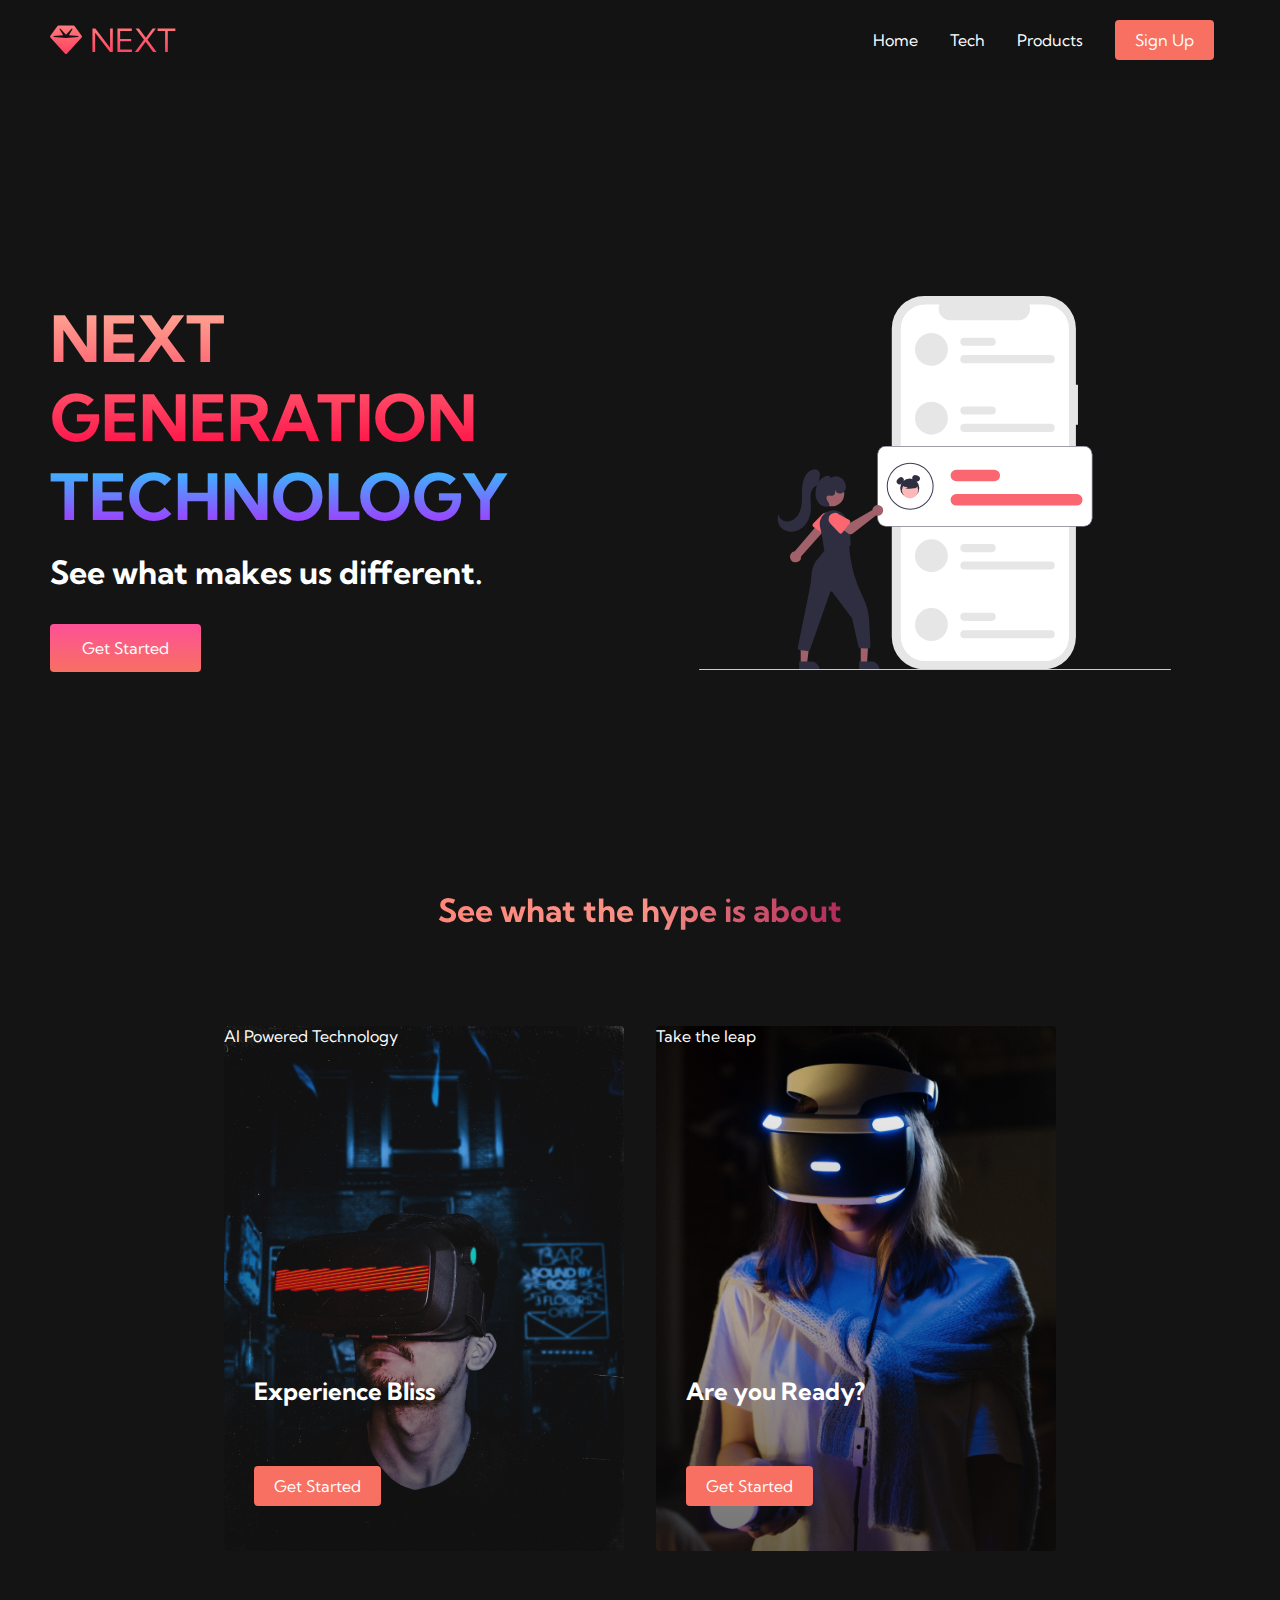
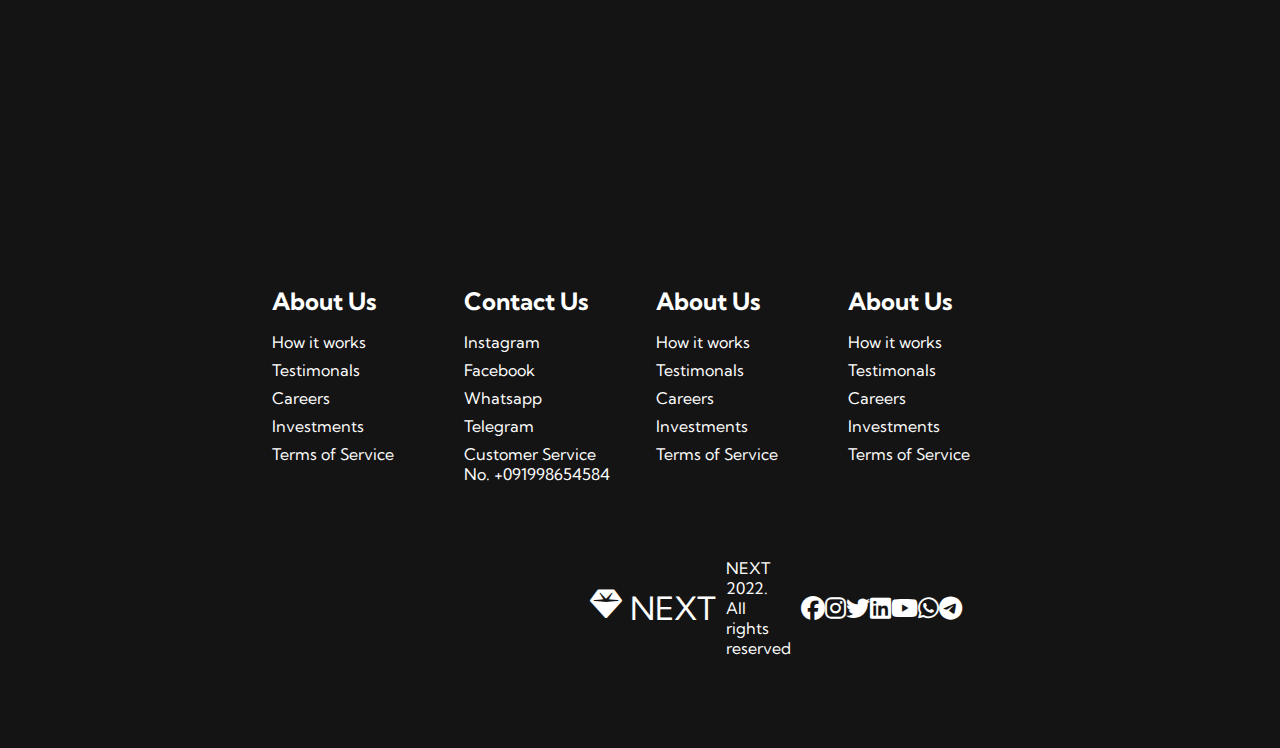
<file: html css project/index.html>
<!DOCTYPE html>
<html lang="en">
<head>
    <meta charset="UTF-8">
    <meta http-equiv="X-UA-Compatible" content="IE=edge">
    <meta name="viewport" content="width=device-width, initial-scale=1.0">
    <title>WEBSITE</title>
    <link rel="stylesheet" href="styles.css"/>
    <link rel="stylesheet" href="https://cdnjs.cloudflare.com/ajax/libs/font-awesome/6.1.1/css/all.min.css
    ">
    <link href="https://fonts.googleapis.com/css2?family=Kumbh+Sans:wght@200;300&display=swap" rel="stylesheet">
</head>
<body>
    <!--Navbar Section-->
   <nav class="navbar">
       <div class="navbar__container">
           <a href="/" id="navbar__logo">
               <i class="fas fa-gem"></i>NEXT
            </a>
           <div class="navbar__toggle" id="mobile-menu">
               <span class="bar"></span>
               <span class="bar"></span>
               <span class="bar"></span>
           </div>
           <ul class="navbar__menu">
               <li class="navbar__item">
                   <a href="/" class="navbar__links">Home</a>
               </li>
               <li class="navbar__item">
                <a href="/tech.html" class="navbar__links">Tech</a>
            </li>
            <li class="navbar__item">
                <a href="/" class="navbar__links">Products</a>
            </li>
            <li class="navbar__btn">
                <a href="/" class="button">Sign Up</a>
            </li>
           </ul>
       </div>
   </nav>
   <!--Hero Section-->
   <div class="main">
       <div class="main__container">
           <div class="main__content">
               <h1>NEXT GENERATION</h1>
               <h2>TECHNOLOGY</h2>
               <p>See what makes us different.</p>
               <button class="main__btn">
                   <a href="/">Get Started</a>
                </button>
           </div>
           <div class="main__img--container">
               <img src="images/pic1.svg" alt="pic" id="main__img">
           </div>
       </div>

   </div>
  
   <!--Services section-->
   <div class="services"> 
       <h1>See what the hype is about</h1>
       <div class="services__container">
           <div class="services__card">
               <h2>Experience Bliss</h2>
               <p>AI Powered Technology</p>
               <button>Get Started</button>
           </div>
           <div class="services__card">
            <h2>Are you Ready?</h2>
            <p>Take the leap</p>
            <button>Get Started</button>
        </div>
       </div>
   </div>

   <!--FOOTER Section-->
   <div class="footer__container">
       <div class="footer__links">
           <div class="footer__link--wrapper">
               <div class="footer__link--items">
                   <h2>About Us</h2>
                   <A href="/">How it works</A>
                   <A href="/">Testimonals</A>
                   <A href="/">Careers</A>
                   <A href="/">Investments</A>
                   <A href="/">Terms of Service</A>
               </div>
               <div class="footer__link--items">
                <h2>Contact Us</h2>
                <A href="/">Instagram</A>
                <A href="/">Facebook</A>
                <A href="/">Whatsapp</A>
                <A href="/">Telegram</A>
                <A href="/">Customer Service No. +091998654584</A>
            </div>
           </div>
           <div class="footer__link--wrapper">
            <div class="footer__link--items">
                <h2>About Us</h2>
                <A href="/">How it works</A>
                <A href="/">Testimonals</A>
                <A href="/">Careers</A>
                <A href="/">Investments</A>
                <A href="/">Terms of Service</A>
            </div>
            <div class="footer__link--items">
             <h2>About Us</h2>
             <A href="/">How it works</A>
             <A href="/">Testimonals</A>
             <A href="/">Careers</A>
             <A href="/">Investments</A>
             <A href="/">Terms of Service</A>
         </div>
        </div>
       </div>
       <div class="social__media">
           <div class="social__media--wrap">
               <div class="footer__logo">
                   <a href='/' id="footer__logo"><i class="fas fa-gem"></i>NEXT</a>
               </div>
               <p class="website__rights">NEXT 2022. All rights reserved</p>
               <div class="social__icons">
                   <a href="/" class="social__icons--link" target="_blank">
                       <i class="fab fa-facebook"></i>
                   </a>
                   <a href="/" class="social__icons--link" target="_blank">
                    <i class="fab fa-instagram"></i>
                </a>
                <a href="/" class="social__icons--link" target="_blank">
                    <i class="fab fa-twitter"></i>
                </a>
                <a href="/" class="social__icons--link" target="_blank">
                    <i class="fab fa-linkedin"></i>
                </a>
                <a href="/" class="social__icons--link" target="_blank">
                    <i class="fab fa-youtube"></i>
                </a>
                <a href="/" class="social__icons--link" target="_blank">
                    <i class="fab fa-whatsapp"></i>
                </a>
                <a href="/" class="social__icons--link" target="_blank">
                    <i class="fab fa-telegram"></i>
                </a>
               </div>
           </div>
       </div>
   </div>

   <script src="app.js"></script>
</body>
</html>
</file>
<file: html css project/styles.css>
*{
    box-sizing: border-box;
    margin:0;
    padding:0;
    font-family: 'Kumbh Sans',sans-serif;
}

.navbar{
    background: #131313;
    height: 80px;
    display: flex;;
    justify-content: center;
    align-items: center;
    font-size: 16px;
    position: sticky;
    top: 0;
    z-index: 999;
}

.navbar__container{
    display:flex;
    justify-content:space-between;
    height:80px;
    z-index:1;
    width : 100%;
    max-width: 1300%;
    margin:0 auto;
    padding:0 50px;
}

#navbar__logo{
    background-color:#ff8177;
    background-image: linear-gradient(to top,#ff0844 0%,#ffb199 100%);
    background-size:100%;
    -webkit-background-clip: text;
    -moz-background-clip: text;
    -webkit-text-fill-color: transparent;
    -moz-text-fill-color:transparent;
    display:flex;
    align-items: center;
    cursor:pointer;
    text-decoration:none;
    font-size:2rem;
}

.fa-gem{
    margin-right:0.5rem;
}

.navbar__menu{
    display:flex;
    align-items: center;
    list-style: none;
    text-align:center;
}

.navbar__item{
    height:80px;
}

.navbar__links{
    color:#fff;
    display:flex;
    align-items: center;
    justify-content:center;
    text-decoration:none;
    padding:0 1rem;
    height:100%;
}

.navbar__btn{
    display:flex;
    justify-content:center;
    align-items:center;
    padding:0 1rem;
    width:100%;
}

.button{
    display:flex;
    justify-content:center;
    align-items: center;
    text-decoration:none;
    padding :10px 20px;
    height:100%;
    width:100%;
    border:none;
    outline:none;
    border-radius: 4px;
    background:#f77062;
    color:#fff;

}

.button:hover{
    background: blue;
    transition:all 0.3s ease;
}

.navbar__links:hover{
    color:#f77062;
    transition:all 0.3s ease;
}

@media screen and (max-width:960px) {
    .navbar__container{
        display:flex;
        justify-content:space-between;
        z-index:1;
        width:100%;
        max-width: 1300px;
        padding:0x;
    }

    .navbar__menu{
        display: grid;
        grid-template-columns:auto ;
        margin:0;
        width:100%;
        position:absolute;
        top:-1000px;
        opacity:0;
        transition: all 0.5s ease;
        height:50vh;
        z-index:-1;
        background:#131313;
    }

    .navbar__menu.active{
        background:#131313;
        top:100%;
        opacity:1;
        transition: all 0.5s ease ;
        z-index:99;
        height:50vh;
        font-size:1.6 rem;
    }

    #navbar__logo{
        padding-left:25px;
    }

    .navbar__toggle .bar{
        width:25px;
        height: 3px;
        margin:5px auto;
        transition:all o.3s ease-in-out;
        background:#fff;
    }

    .navbar__item{
        width:100%;
    }

    .navbar__links{
        text-align: center;
        padding:2rem;
        width: 100%;
        display:table;

    }

    #mobile-menu {
        position:absolute;
        top:20%;
        right:5%;
        transform:translate(5%,20%);
    }

    .navbar__btn{
        padding-bottom: 2rem;
    }

    .button{
        display:flex;
        justify-content:center;
        align-items:center;
        width:80%;
        height:80px;
        margin:0;
    }

    .navbar__toggle .bar{
        display: block;
        cursor: pointer;
    }

    #mobile-menu.is-active .bar:nth-child(2) {
        opacity: 0;
    }
    #mobile-menu.is-active .bar:nth-child(1) {
        transform:translateY(8px) rotate(45deg);
    }
    #mobile-menu.is-active .bar:nth-child(3) {
        transform:translateY(-8px) rotate(-45deg);
    }
}

/* hero section CSS */

.main {
    background-color: #141414;
}

.main__container {
    display:grid;
    grid-template-columns: 1fr 1fr;
    align-items: center;
    justify-self: center;
    margin:0 auto;
    height:90vh;
    background-color: #141414;
    z-index:1;
    width:100%;
    max-width:1300px;
    padding : 0 50px;
}

.main__content h1{
    font-size:4rem;
    background-color:#ff8177;
    background-image: linear-gradient(to top,#ff0844 0%,#ffb199 100%);
    background-size: 100%;
    -webkit-background-clip: text;
    -moz-background-clip: text;
    -webkit-text-fill-color: transparent;
    -moz-text-fill-color: transparent;

}

.main__content h2{
    font-size:4rem;
    background-color:#ff8177;
    background-image: linear-gradient(to top,#b721ff 0%,#21d4fd 100%);
    background-size: 100%;
    -webkit-background-clip: text;
    -moz-background-clip: text;
    -webkit-text-fill-color: transparent;
    -moz-text-fill-color: transparent; 
}

.main__content p{
    margin-top: 1rem;
    font-size: 2rem;
    font-weight: 700;
    color:#fff;
}

.main__btn{
    font-size:1rem;
    background-image:linear-gradient(to top,#f77062 0%,#fe5196 100%);
    padding:14px 32px;
    border:none;
    border-radius:4px;
    color:#fff;
    margin-top:2rem;
    cursor:pointer;
    position:relative;
    transition:all 0.35s;
    outline :none;
} 

.main__btn a {
    position:relative;
    z-index:2;
    color:#fff;
    text-decoration: none;
}

.main__btn:after{
    position:absolute;
    content:'';
    top:0;
    left:0;
    width:0;
    height:100%;
    background:#4837ff;
    transition:all 0.35s;
    border-radius:4px;
}

.main__btn:hover {
    color:#fff;
}

.main__btn:hover:after{
    width:100%;
}

.main__img--container {
    text-align:center;
}

#main__img{
    height:80%;
    width:80%;
}

/* mobile responsive */

@media screen and(max-width:768px){
    .main__container {
        display:grid;
        grid-template-columns:auto;
        align-items:center;
        justify-self:center;
        width:100%;
        margin:0 auto;
        height:90vh;
    }

    .main__content {
        text-align:center;
        margin-bottom: 4rem;
    }

    .main__content h1{
     font-size:2.5rem;
     margin-top:2rem;
    }
    .main__content h2 {
        font-size:3rem;
    }

    .main__content p {
        margin-top:1 rem;
        font-size:1.5rem;
    }
    
}

@media screem and (max-width:480px){
    .main__content h1{
     font-size:2rem;
     margin-top:3rem;
    }
    .main__content h2 {
        font-size:2rem;
    }

    .main__content p {
        margin-top:2rem;
        font-size:1.5rem;
    }

    .main__btn {
        padding:12px 36px;
        margin:2.5rem 0;
    }
}

/* Services Section */

.services {
    background:#141414;
    display:flex;
    flex-direction:column;
    align-items:center;
    height:100vh;
}
.services h1{
    background-color:#ff8177;
    background-image: linear-gradient(
       to right,
       #ff8177 0%,
       #ff867a 0%,
       #ff8c7f 21%,
       #f99185 52%,
       #cf556c 78%,
       #b12a5b 100%
    );
    background-size:100%;
    margin-bottom:5rem;
    font-size:2.5 rem;
    -webkit-background-clip: text;
    -moz-background-clip: text;
    -webkit-text-fill-color: transparent;
    -moz-text-fill-color: transparent;  
}

.services__container {
    display:flex;
    justify-content:center;
    flex-wrap:wrap;
}

.services__card {
    margin:1rem;
    height: 525px;
    width:400px;
    border-radius:4px;
    background-image:linear-gradient(
        to bottom,
        rgba(0,0,0,0) 0%,
        rgba(17,17,17,0.6) 100%),
        url('images/pic3.jpg');
    background-size:cover;
    position:relative;
    color:#fff;
}

.services__card:nth-child(2)  {

    background-image:linear-gradient(
        to bottom,
        rgba(0,0,0,0) 0%,
        rgba(17,17,17,0.6) 100%
        ),
        url('images/pic4.jpg'); 
}

.services h2 {
    position:absolute;
    top:350px;
    left:30px;
}

.services__card button {
    color:#fff;
    padding:10px 20px;
    border:none;
    outline:none;
    border-radius: 4px;
    background: #f77062;
    position:absolute;
    top:440px;
    left:30px;
    font-size:1rem;
    cursor:pointer;
}

.services__card:hover {
    transform:scale(1.075);
    transition:0.05s ease-in;
    cursor:pointer;
}

@media screen and (max-width : 960px) {
    .services {
        height:1600px;
    }

    .services h1 {
        font-size:2rem;
        margin-top:12rem;
    }
}

@media screen and (max-width : 480px){
    .services{
        height:1400px;
    }

    .services h1{
        font-size:1.2rem;
    }

    .services__card{
        width:300px;
    }
}

/* Footer CSS */

.footer__container {
    background-color:#141414;
    padding:5rem 0;
    display:flex;
    flex-direction: column;
    justify-content:center;
    align-items:center;
}

#footer__logo {
    color:#fff;
    display:flex;
    align-items:cenetr;
    cursor:pointer;
    text-decoration:none ;
    font-size:2rem ;
}

.footer__links{
    width:100%;
    max-width: 1000px;
    display: flex;
    justify-content:center;
}

.footer__link--wrapper{
    display:flex;
}

.footer__link--items{
    display:flex;
    flex-direction:column;
    align-items:flex-start;
    margin:16px;
    text-align:left;
    width:160px;
    box-sizing:border-box;
}

.footer__link--items h2 {
    margin-bottom:16px;
}

.footer__link--items >h2{
    color:#fff;
}

.footer__link--items a{
    color:#fff;
    text-decoration: none;
    margin-bottom: 0.5rem;
}
.footer__link--items a:hover {
    color:#e9e9e9;
    transition:0.3s ease-out;
}

/* Social Icons */

.social__icons--link{
    color:#fff;
    font-size:24px;
}

.social__media {
    max-width: 1000px;
    width:100%;
}

.social__media--wrap{
    display:flex;
    justify-content:space-between;
    align-items:center;
    width:90%;
    max-width:100px;
    margin:40px auto 0 auto;
}

.social__icons {
    display:flex;
    justify-content:space-between;
    align-items:center;
    width:240px;
}

.social__logo{
    color:#fff;
    justify-self:flex-start;
    margin-left:20px;
    cursor:pointer;
    text-decoration:none;
    font-size:2rem;
    display:flex;
    align-items:center;
    margin-bottom:16px;
}

.website__rights {
    margin:0;
    padding: 10px;
    color:#fff;
}

@media screen and (max-width:820px) {
    .footer__links{
        padding-top:2rem;
    }

    #footer__logo {
        margin-bottom:2rem;
    }

    .website__rights {
        margin-bottom:2rem;
    }

    .footer__link--wrapper{
        flex-direction:column;
    }

    .social__media--wrap{
        flex-direction:column;
    }
}

@media screen and (max-width:480px){
    .footer__link--items{
        margin:0;
        padding:10px;
        width:100%;
    }
}
</file>
